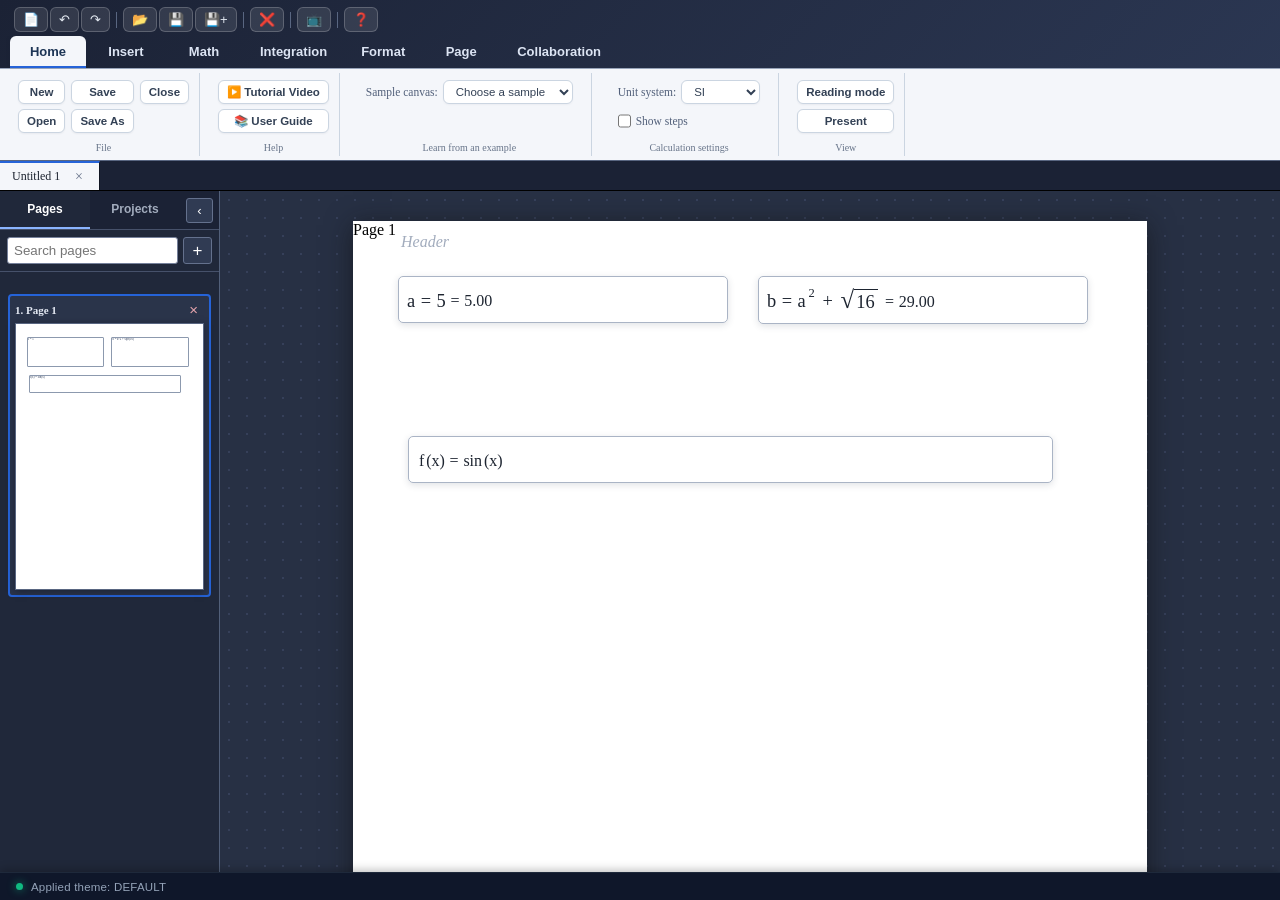
<file: index.html>
<!DOCTYPE html>
<html>
  <head>
    <meta http-equiv="refresh" content="0; url=MathCanvas.html" />
  </head>
  <body>
    <p>Redirecting to <a href="MathCanvas.html">MathCanvas</a>...</p>
  </body>
</html>
</file>
